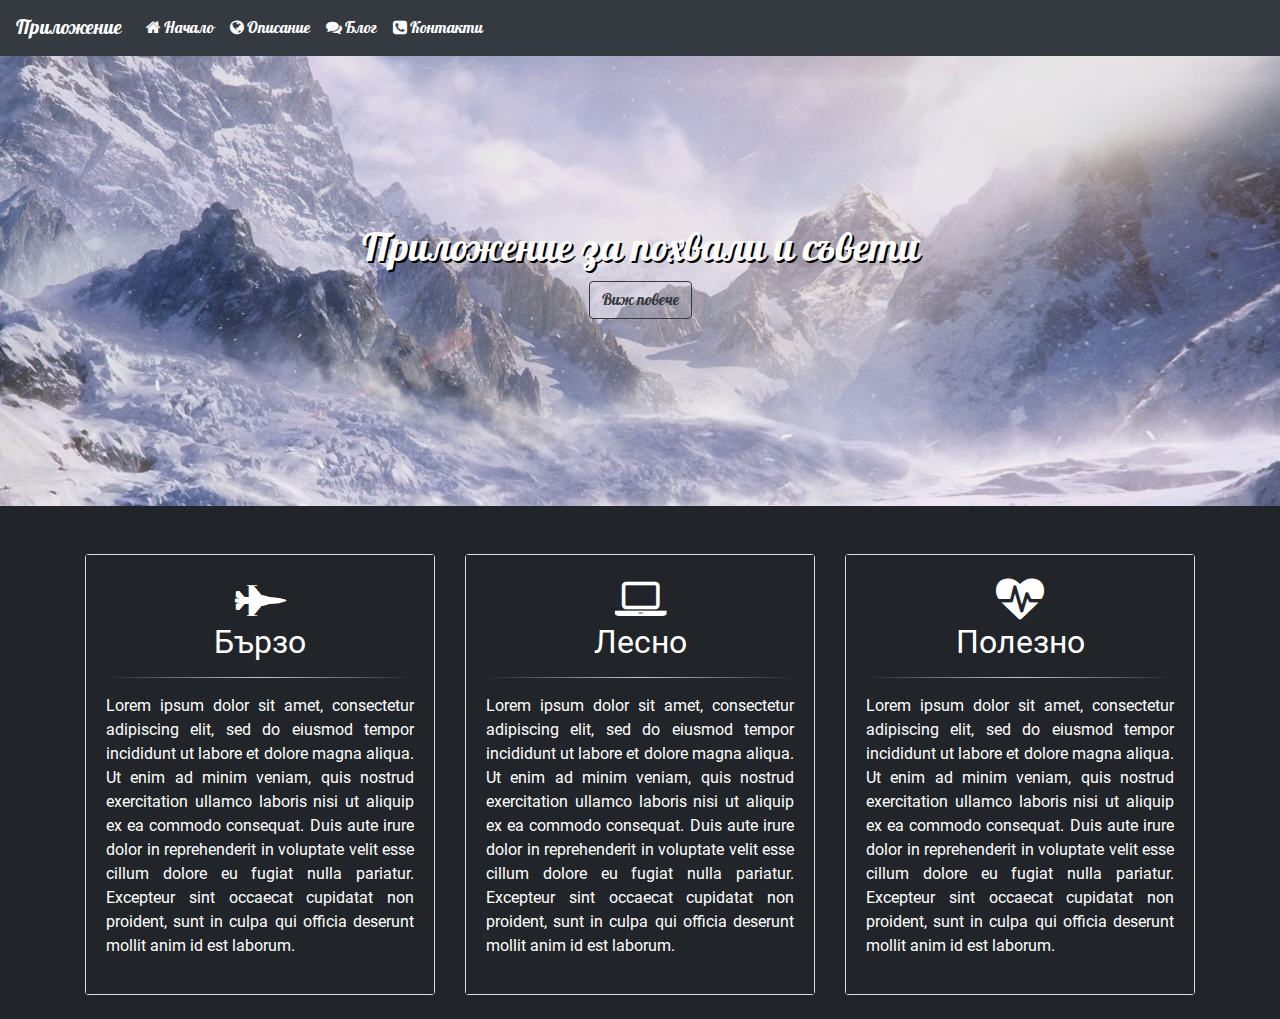
<file: public_html/index.html>
<!DOCTYPE html>
<html>
    <head>
        <title>Приложение</title>
        <meta charset="UTF-8">
        <meta name="viewport" content="width=device-width, initial-scale=1.0">
        <link href="assets/css/maxcdn.bootstrapcdn.com_bootstrap_4.0.0-beta.2_css_bootstrap.min.css" rel="stylesheet" >
        <link href="assets/css/font-awesome.min.css" rel="stylesheet">
        <link href="assets/css/style.css" rel="stylesheet" type="text/css"/>
        <script src="assets/js/code.jquery.com_jquery-3.2.1.slim.min.js"></script>
        <script src="assets/js/cdnjs.cloudflare.com_ajax_libs_popper.js_1.12.3_umd_popper.min.js"></script>
        <script src="assets/js/maxcdn.bootstrapcdn.com_bootstrap_4.0.0-beta.2_js_bootstrap.min.js"></script>
        <script src="assets/js/src.js" type="text/javascript"></script>
    </head>
    <body>
        <header>
            <div class="header-title"></div>
            <nav class="navbar navbar-expand-lg navbar-dark bg-dark">
                <a class="navbar-brand" href="#">Приложение</a>
                <button class="navbar-toggler" type="button" data-toggle="collapse" data-target="#navbarSupportedContent" aria-controls="navbarSupportedContent" aria-expanded="false" aria-label="Toggle navigation">
                    <span class="navbar-toggler-icon"></span>
                </button>

                <div class="collapse navbar-collapse" id="navbarSupportedContent">
                    <ul class="navbar-nav mr-auto">
                        <li class="nav-item active">
                            <a class="nav-link" href="#home"><i class="fa fa-home" aria-hidden="true"></i> Начало <span class="sr-only">(current)</span></a>
                        </li>
                        <li class="nav-item active">
                            <a class="nav-link" href="#content"><i class="fa fa-globe" aria-hidden="true"></i> Описание</a>
                        </li>
                        <li class="nav-item active">
                            <a class="nav-link" href="#blog"><i class="fa fa-comments" aria-hidden="true"></i> Блог</a>
                        </li>
                        <li class="nav-item active">
                            <a class="nav-link" href="#action"><i class="fa fa-phone-square" aria-hidden="true"></i> Контакти</a>
                        </li>
                    </ul>
                </div>
            </nav>
        </header>

        <div id="home" class="container-fluid main-image">
            <div class="home-content">
                <h1 class="main-title">Приложение за похвали и съвети</h1>
                <button type="button" class="btn btn-outline-dark">Виж повече</button>
            </div>
        </div>

        <div id="content" class="container-fluid main-content">
            <br>
            <br>
            <div class="container" data-aos="fade-up">
                <div class="row">
                    <div class="col-sm">

                        <div class="card">
                            <div class="card-body main-content-child">
                                <div class="icon"><i class="fa fa-fighter-jet fa-3x" aria-hidden="true"></i></div>
                                <h2>Бързо</h2>
                                <hr>
                                <p>Lorem ipsum dolor sit amet, consectetur adipiscing elit, sed do eiusmod tempor incididunt ut labore et dolore magna aliqua. Ut enim ad minim veniam, quis nostrud exercitation ullamco laboris nisi ut aliquip ex ea commodo consequat. Duis aute irure dolor in reprehenderit in voluptate velit esse cillum dolore eu fugiat nulla pariatur. Excepteur sint occaecat cupidatat non proident, sunt in culpa qui officia deserunt mollit anim id est laborum.</p>
                            </div>
                        </div>
                        <br>
                    </div>
                    <div class="col-sm">

                        <div class="card">
                            <div class="card-body main-content-child">
                                <div class="icon"><i class="fa fa-laptop fa-3x" aria-hidden="true"></i></div>
                                <h2>Лесно</h2>
                                <hr>
                                <p>Lorem ipsum dolor sit amet, consectetur adipiscing elit, sed do eiusmod tempor incididunt ut labore et dolore magna aliqua. Ut enim ad minim veniam, quis nostrud exercitation ullamco laboris nisi ut aliquip ex ea commodo consequat. Duis aute irure dolor in reprehenderit in voluptate velit esse cillum dolore eu fugiat nulla pariatur. Excepteur sint occaecat cupidatat non proident, sunt in culpa qui officia deserunt mollit anim id est laborum.</p>
                            </div>
                        </div>
                        <br>
                    </div>
                    <div class="col-sm">
                        <div class="card">
                            <div class="card-body main-content-child">
                                <div class="icon"><i class="fa fa-heartbeat fa-3x" aria-hidden="true"></i></div>
                                <h2>Полезно</h2>
                                <hr>
                                <p>Lorem ipsum dolor sit amet, consectetur adipiscing elit, sed do eiusmod tempor incididunt ut labore et dolore magna aliqua. Ut enim ad minim veniam, quis nostrud exercitation ullamco laboris nisi ut aliquip ex ea commodo consequat. Duis aute irure dolor in reprehenderit in voluptate velit esse cillum dolore eu fugiat nulla pariatur. Excepteur sint occaecat cupidatat non proident, sunt in culpa qui officia deserunt mollit anim id est laborum.</p>
                            </div>
                        </div>
                        <br>
                    </div>
                </div>
            </div>

            <div class="container" data-aos="fade-up">
                <div class="main-content"></div>
                <div class="second-content"></div>
            </div>

            <div id="data" class="container form-table" data-aos="fade-up">
                <div class="form-content"></div>
                <div class="table-content"></div>
            </div>

            <div id="action" class="action">

            </div>
        </div>

        <footer></footer>

        <script type="text/javascript">
            AOS.init({
                duration: 1200,
            })
        </script>
    </body>
</html>
</file>
<file: public_html/assets/css/style.css>
@font-face {
    font-family: Pattaya;
    src: url('../fonts/Pattaya-Regular.woff');
}

@font-face {
    font-family: Roboto;
    src: url('../fonts/Roboto-Regular.ttf');
}

* {
    font-family: Pattaya;
}

.main-image {
    background: linear-gradient( rgba(0, 0, 0, 0.1), rgba(0, 0, 0, 0) ), url('../images/main-bg.jpg');
    background-repeat: no-repeat;
    background-position: center top;
    background-size: cover;
    height: 450px;
    background-attachment: fixed;

}
.main-title {
    color: white;
    text-shadow: 2px 2px black;
}
.home-content {
    width: 50%;
    height: 50%;
    overflow: auto;
    margin: auto;
    position: absolute;
    text-align: center;
    top: 0; left: 0; bottom: 0; right: 0;
}

.main-content {
    background: #212529;
    color: white;
    text-align: center;
}

.main-content-child {
    font-family: Roboto;
    background-color: #212529;
}

.main-content-child p {
    font-family: Roboto;
    text-align: justify;
}

hr {
    border: 0;
    height: 1px;
    background-image: linear-gradient(to right, rgba(0, 0, 0, 0), rgba(255, 255, 255, 0.75), rgba(0, 0, 0, 0));
}

.features {

}
</file>
